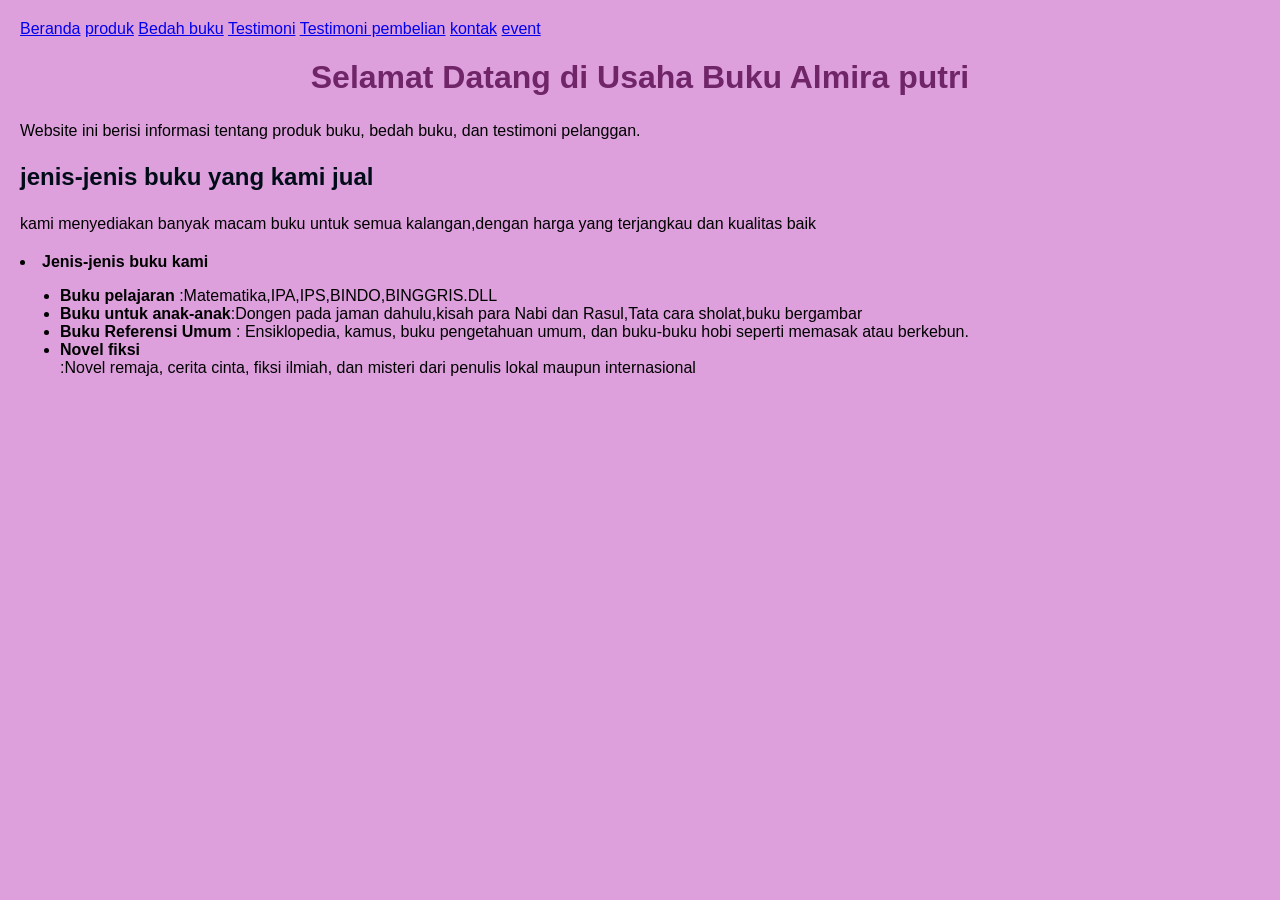
<file: index.html>
<!DOCTYPE html>
<html lang="id">
<head>
<meta charset="UTF-8">
<meta name="viewport" content="width=device-width, initial-
scale=1.0">
<title>Profil Usaha Buku</title>
<link rel="stylesheet" href="style.css" />
</head>
<body>
    <nav><a href="index.html">Beranda</a>
        <a href="produk.html">produk</a>
        <a href="bedah-buku.html">Bedah buku</a>
        <a href="testimoni.html">Testimoni</a>
        <a href="tampil-testimoni.html">Testimoni pembelian</a>
        <a href="kontak.html">kontak</a>
        <a href="event.html">event</a>

    </nav>
<h1>Selamat Datang di Usaha Buku Almira putri</h1>
<p>Website ini berisi informasi tentang produk buku, bedah
buku, dan testimoni pelanggan.</p>
<h2>jenis-jenis buku yang kami jual</h2>
<p>kami menyediakan banyak macam buku untuk semua kalangan,dengan harga yang terjangkau dan kualitas baik</p>
<li><strong>Jenis-jenis buku kami</strong></li>
<ul>
<li><strong>Buku pelajaran</strong> :Matematika,IPA,IPS,BINDO,BINGGRIS.DLL</li>
<LI><STRONG>Buku untuk anak-anak</STRONG>:Dongen pada jaman dahulu,kisah para Nabi dan Rasul,Tata cara sholat,buku bergambar</LI>
<li><strong>Buku Referensi Umum </strong>: Ensiklopedia, kamus, buku pengetahuan umum, dan buku-buku hobi seperti memasak atau berkebun.
<li><strong> Novel fiksi</strong></li>:Novel remaja, cerita cinta, fiksi ilmiah, dan misteri dari penulis lokal maupun internasional
</ul>
</body>
</html>
</file>
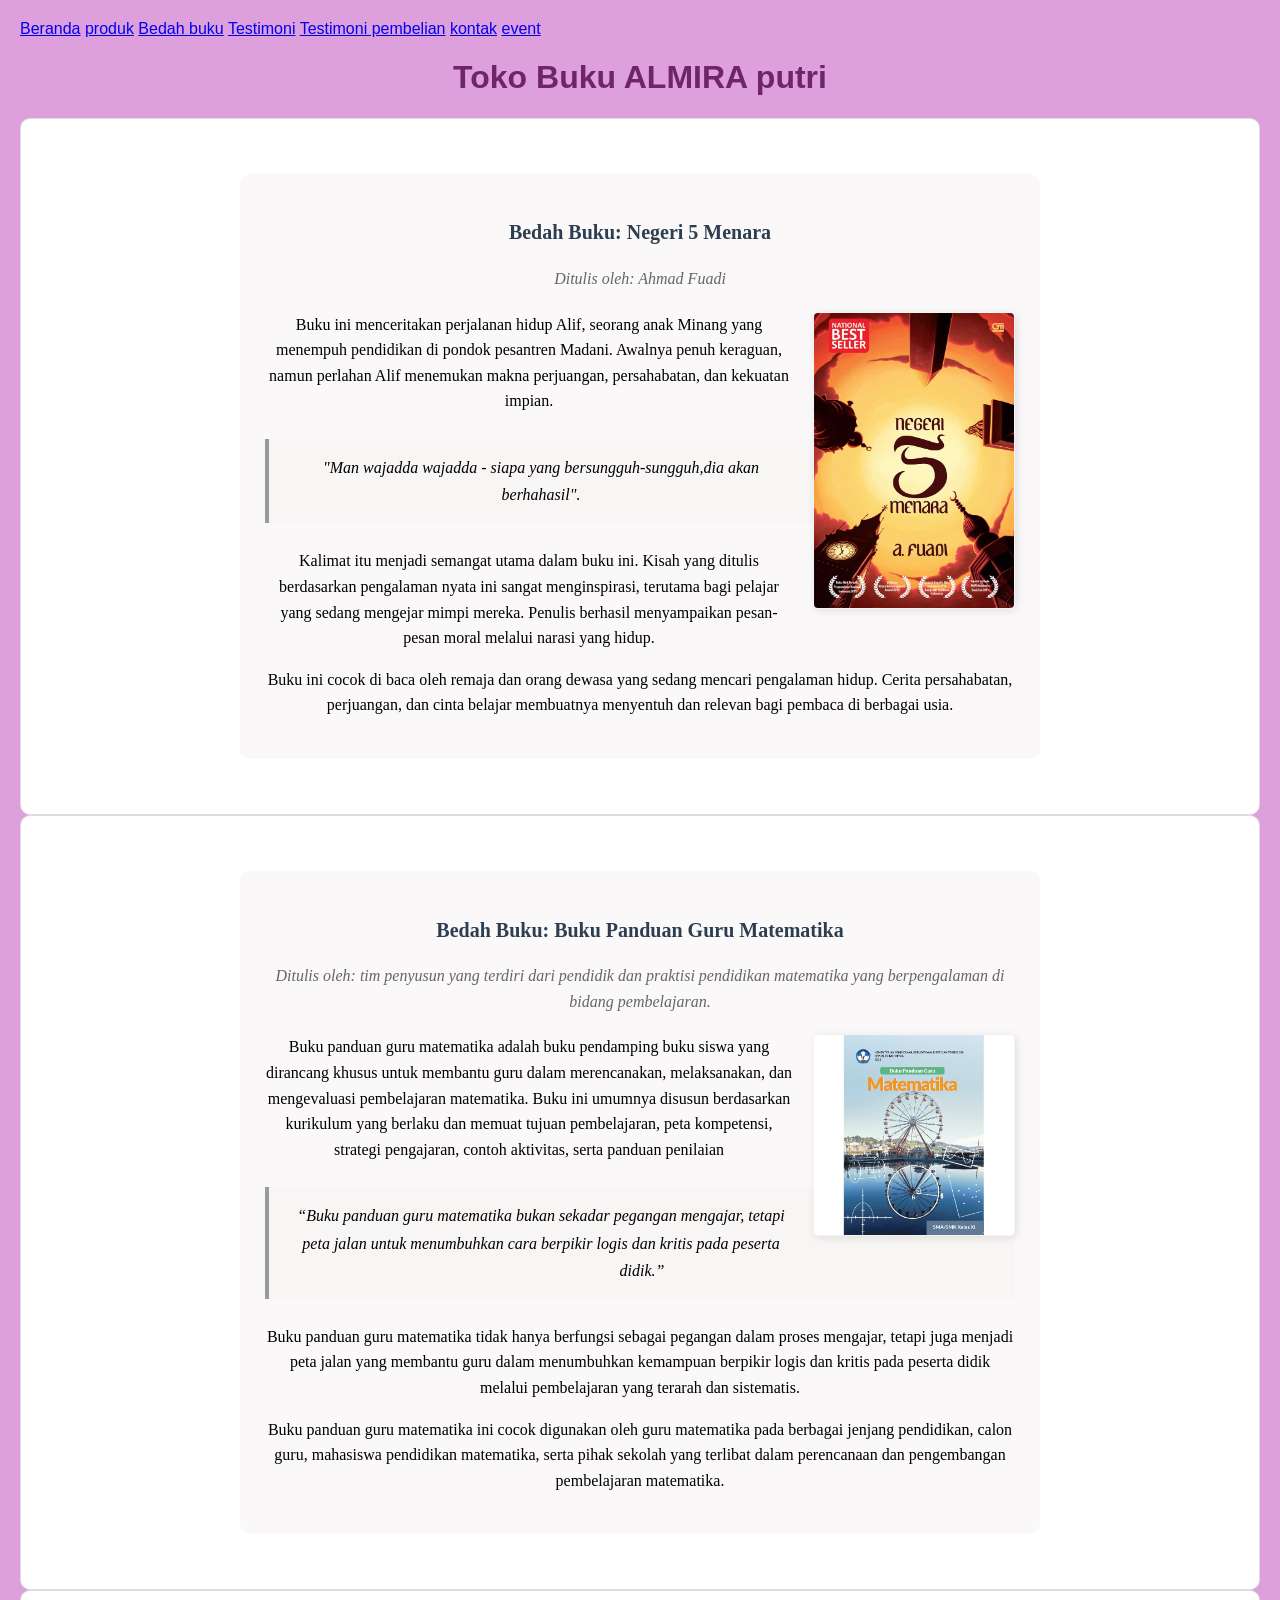
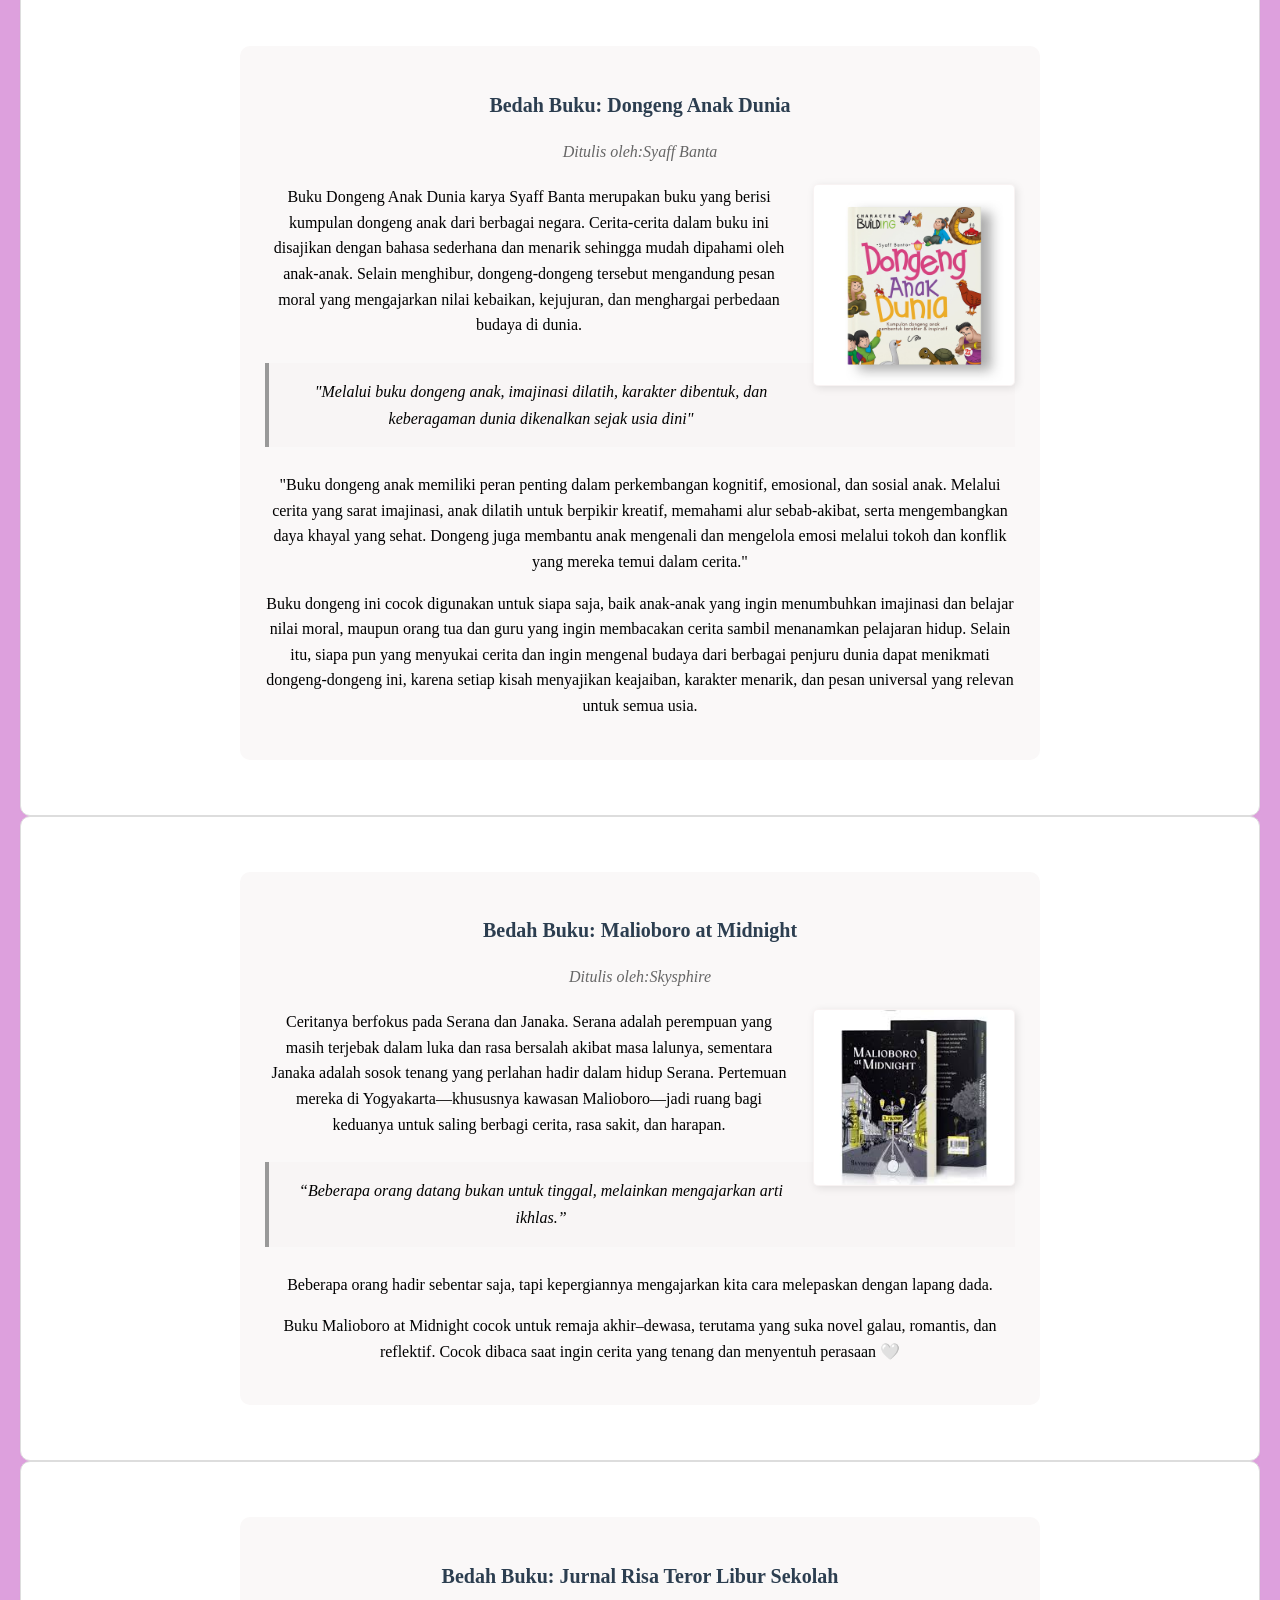
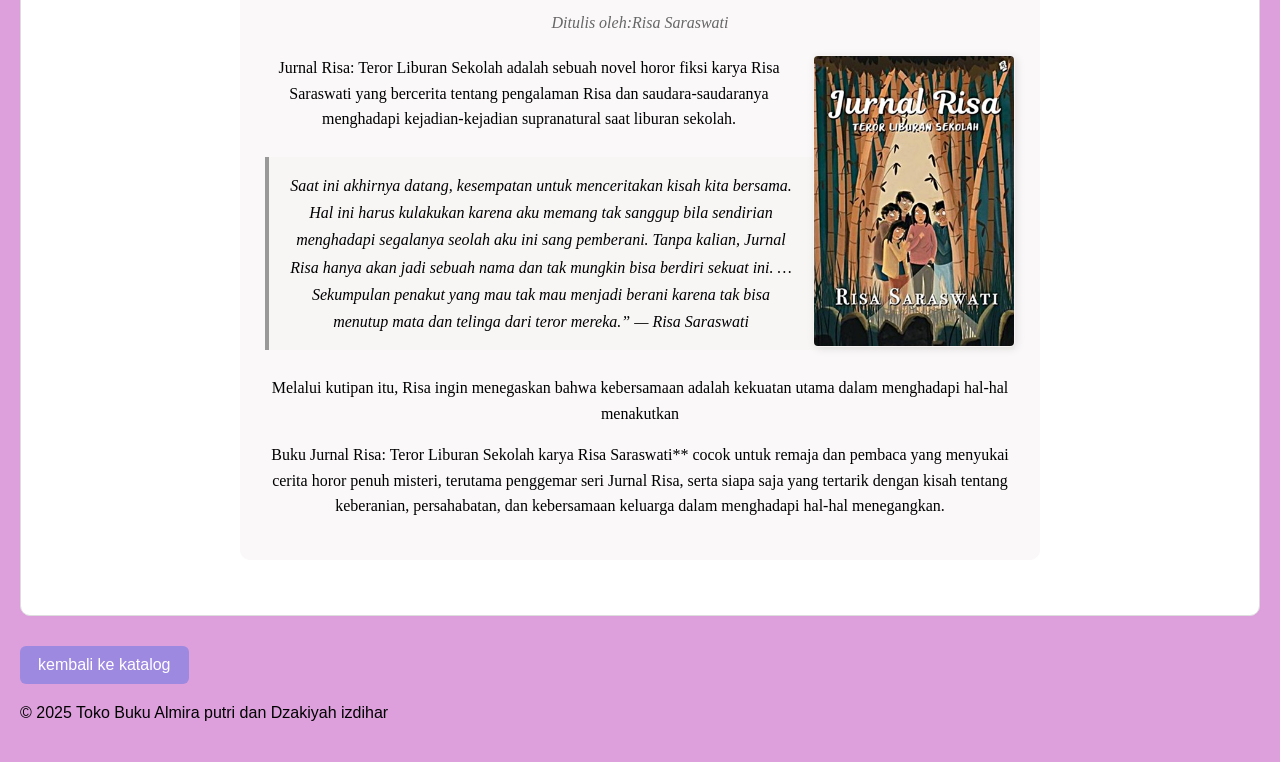
<file: bedah-buku.html>
<!DOCTYPE html>
<html lang="id">
<head>
<meta charset="UTF-8">
<meta name="viewport" content="width=device-width, initial-scale=1.0">
<title>Profil Usaha Buku</title>
<link rel="stylesheet" href="style.css" />
</head>
<body>
    <nav><a href="index.html">Beranda</a>
        <a href="produk.html">produk</a>
        <a href="bedah-buku.html">Bedah buku</a>
        <a href="testimoni.html">Testimoni</a>
        <a href="tampil-testimoni.html">Testimoni pembelian</a>
        <a href="kontak.html">kontak</a>
        <a href="event.html">event</a>
    </nav>
    <h1>Toko Buku ALMIRA putri</h1>
     <section class="daftar produk">
    <main class="artikel">
    <h2>Bedah Buku: Negeri 5 Menara</h2>
    <p class="penulis">Ditulis oleh: Ahmad Fuadi</p>
    <img src="buku 7.jpg" alt="sampul negri 5 Menara" class="sampul">
     <p>
        Buku ini menceritakan perjalanan hidup Alif, seorang anak Minang yang
         menempuh pendidikan di pondok pesantren Madani.
         Awalnya penuh keraguan, namun perlahan Alif menemukan makna perjuangan,
         persahabatan, dan kekuatan impian.
    </p>   
     <blockquote>
        "Man wajadda wajadda - siapa yang bersungguh-sungguh,dia akan berhahasil".
     </blockquote>
     <p>
         Kalimat itu menjadi semangat utama dalam buku ini. Kisah yang ditulis berdasarkan pengalaman 
         nyata ini sangat menginspirasi, terutama bagi pelajar yang sedang mengejar mimpi mereka.
         Penulis berhasil menyampaikan pesan-pesan moral melalui narasi yang hidup.
    </p>
    <p>
        Buku ini cocok di baca oleh remaja dan orang dewasa yang sedang mencari pengalaman hidup.
        Cerita persahabatan, perjuangan, dan cinta belajar membuatnya menyentuh dan relevan bagi pembaca di
        berbagai usia.
    </p>
    </main>
     </section>
     <section class="daftar produk">
    <main class="artikel">
    <h2>Bedah Buku: Buku Panduan Guru Matematika</h2>
    <p class="penulis">Ditulis oleh: tim penyusun yang terdiri dari pendidik dan praktisi pendidikan matematika yang berpengalaman di bidang pembelajaran.</p>
    <img src="buku 1.jpg" alt="Buku panduan guru matematika" class="sampul">
     <p>
        Buku panduan guru matematika adalah buku pendamping buku siswa yang dirancang khusus untuk membantu guru dalam merencanakan, melaksanakan, dan mengevaluasi pembelajaran matematika.
         Buku ini umumnya disusun berdasarkan kurikulum yang berlaku dan memuat tujuan pembelajaran, peta kompetensi, strategi pengajaran, contoh aktivitas, serta panduan penilaian
    </p>   
     <blockquote>
        “Buku panduan guru matematika bukan sekadar pegangan mengajar,
         tetapi peta jalan untuk menumbuhkan cara berpikir logis dan kritis pada peserta didik.”
     </blockquote>
     <p>
        Buku panduan guru matematika tidak hanya berfungsi sebagai pegangan dalam proses mengajar,
         tetapi juga menjadi peta jalan yang membantu guru dalam menumbuhkan kemampuan berpikir logis dan kritis pada peserta didik melalui pembelajaran yang terarah dan sistematis.
    </p>
    <p>
        Buku panduan guru matematika ini cocok digunakan oleh guru matematika pada berbagai jenjang pendidikan,
         calon guru, mahasiswa pendidikan matematika, serta pihak sekolah yang terlibat dalam perencanaan dan pengembangan pembelajaran matematika.
    </p>
    </main>
    </section>
    <section class="daftar produk">
    <main class="artikel">
    <h2>Bedah Buku: Dongeng Anak Dunia</h2>
    <p class="penulis">Ditulis oleh:Syaff Banta </p>
    <img src="buku 2.jpg" alt="Buku Dongeng Anak Dunia" class="sampul">
     <p>
      Buku Dongeng Anak Dunia karya Syaff Banta merupakan buku yang berisi kumpulan dongeng anak dari berbagai negara. Cerita-cerita dalam buku ini disajikan dengan bahasa sederhana dan menarik sehingga mudah dipahami oleh anak-anak.
      Selain menghibur, dongeng-dongeng tersebut mengandung pesan moral yang mengajarkan nilai kebaikan, kejujuran, dan menghargai perbedaan budaya di dunia.
    </p>   
     <blockquote>
        "Melalui buku dongeng anak, imajinasi dilatih, karakter dibentuk, 
        dan keberagaman dunia dikenalkan sejak usia dini"
     </blockquote>
     <p>
        "Buku dongeng anak memiliki peran penting dalam perkembangan kognitif, emosional, dan sosial anak. Melalui cerita yang sarat imajinasi, anak dilatih untuk berpikir kreatif, memahami alur sebab-akibat, serta mengembangkan daya khayal yang sehat. 
        Dongeng juga membantu anak mengenali dan mengelola emosi melalui tokoh dan konflik yang mereka temui dalam cerita."
    </p>
    <p>
        
    Buku dongeng ini cocok digunakan untuk siapa saja, baik anak-anak yang ingin menumbuhkan imajinasi dan belajar nilai moral,
     maupun orang tua dan guru yang ingin membacakan cerita sambil menanamkan pelajaran hidup. Selain itu,  
    siapa pun yang menyukai cerita dan ingin mengenal budaya dari berbagai penjuru dunia dapat menikmati dongeng-dongeng ini, karena setiap kisah menyajikan keajaiban, karakter menarik, dan pesan universal yang relevan untuk semua usia.
    </p>
    </main>
    </section>
    <section class="daftar produk">
    <main class="artikel">
    <h2>Bedah Buku: Malioboro at Midnight</h2>
    <p class="penulis">Ditulis oleh:Skysphire </p>
    <img src="buku 3.jpg" alt="Malioboro at Midnight" class="sampul">
     <p>
        Ceritanya berfokus pada Serana dan Janaka. Serana adalah perempuan yang masih terjebak dalam luka dan rasa bersalah akibat masa lalunya, sementara Janaka adalah sosok tenang yang perlahan hadir dalam hidup Serana. Pertemuan mereka di Yogyakarta—khususnya kawasan Malioboro—jadi ruang bagi keduanya untuk saling berbagi cerita, rasa sakit, dan harapan.
    </p>   
     <blockquote>
        “Beberapa orang datang bukan untuk tinggal, melainkan mengajarkan arti ikhlas.”
     </blockquote>
     <p>
         Beberapa orang hadir sebentar saja, tapi kepergiannya mengajarkan kita cara melepaskan dengan lapang dada.
    </p>
    <p>
        Buku Malioboro at Midnight cocok untuk remaja akhir–dewasa, terutama yang suka novel galau, romantis, dan reflektif. Cocok dibaca saat ingin cerita yang tenang dan menyentuh perasaan 🤍
    </p>
    </main>
     </section>
     <section class="daftar produk">
    <main class="artikel">
    <h2>Bedah Buku: Jurnal Risa Teror Libur Sekolah</h2>
    <p class="penulis">Ditulis oleh:Risa Saraswati</p>
    <img src="buku 6.jpeg" alt="Jurnal Risa teror libur sekolah" class="sampul">
     <p>
        Jurnal Risa: Teror Liburan Sekolah adalah sebuah novel horor fiksi karya Risa Saraswati yang bercerita tentang pengalaman Risa dan saudara-saudaranya menghadapi kejadian-kejadian supranatural saat liburan sekolah.
    </p>   
     <blockquote>
      Saat ini akhirnya datang, kesempatan untuk menceritakan kisah kita bersama. Hal ini harus kulakukan karena aku memang tak sanggup bila sendirian menghadapi segalanya seolah aku ini sang pemberani.
Tanpa kalian, Jurnal Risa hanya akan jadi sebuah nama dan tak mungkin bisa berdiri sekuat ini. … Sekumpulan penakut yang mau tak mau menjadi berani karena tak bisa menutup mata dan telinga dari teror mereka.” — Risa Saraswati  
     </blockquote>
     <p>
        Melalui kutipan itu, Risa ingin menegaskan bahwa kebersamaan adalah kekuatan utama dalam menghadapi hal-hal menakutkan 
    </p>
    <p>
     Buku Jurnal Risa: Teror Liburan Sekolah karya Risa Saraswati** cocok untuk remaja dan pembaca yang menyukai cerita horor penuh misteri, terutama penggemar seri Jurnal Risa, serta siapa saja yang tertarik dengan kisah tentang keberanian, persahabatan, dan kebersamaan keluarga dalam menghadapi hal-hal menegangkan.   
    </p>
    </main>
     </section>
          
    
    <a href="produk.html" class="btn-kembali">kembali ke katalog</a>

    <!-- footer section -->
    <footer>
        <p>&copy; 2025 Toko Buku Almira putri dan Dzakiyah izdihar</p>
    </footer>
</body>
</html>
</file>
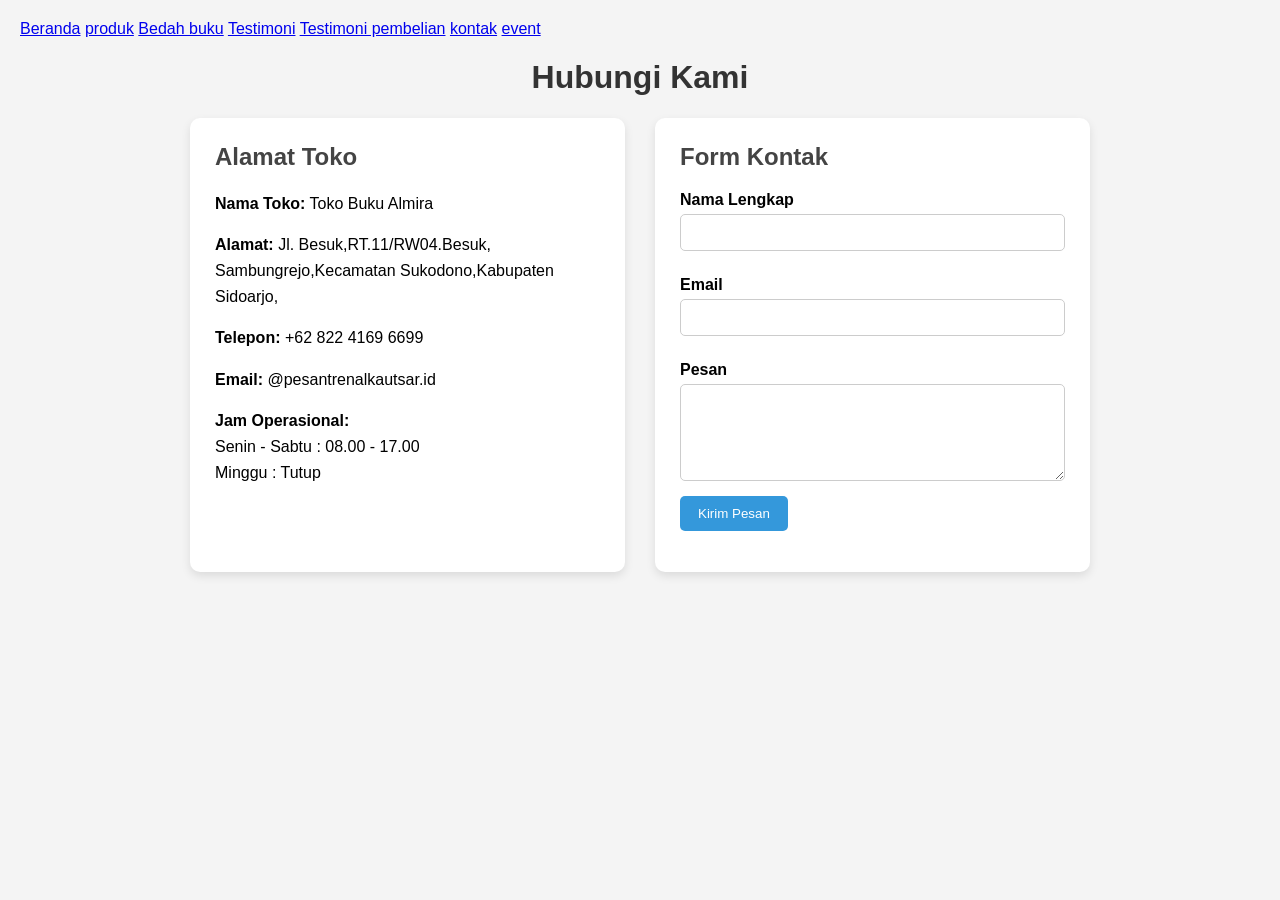
<file: kontak.html>
<nav><a href="index.html">Beranda</a>
        <a href="produk.html">produk</a>
        <a href="bedah-buku.html">Bedah buku</a>
        <a href="testimoni.html">Testimoni</a>
        <a href="tampil-testimoni.html">Testimoni pembelian</a>
        <a href="kontak.html">kontak</a>
        <a href="event.html">event</a>
    </nav>

<!DOCTYPE html>
<html lang="id">
<head>
    <meta charset="UTF-8">
    <title>Kontak Kami</title>
    <style>
        body {
            font-family: Arial, sans-serif;
            background-color: #f4f4f4;
            margin: 0;
            padding: 20px;
        }

        h1 {
            text-align: center;
            color: #333;
        }

        .container {
            max-width: 900px;
            margin: auto;
            display: grid;
            grid-template-columns: 1fr 1fr;
            gap: 30px;
        }

        .info-toko, .form-kontak {
            background-color: white;
            padding: 25px;
            border-radius: 10px;
            box-shadow: 0 4px 10px rgba(0,0,0,0.1);
        }

        .info-toko h2,
        .form-kontak h2 {
            margin-top: 0;
            color: #444;
        }

        .info-toko p {
            line-height: 1.6;
        }

        .form-kontak label {
            display: block;
            margin-top: 10px;
            font-weight: bold;
        }

        .form-kontak input,
        .form-kontak textarea {
            width: 100%;
            padding: 10px;
            margin-top: 5px;
            margin-bottom: 15px;
            border-radius: 5px;
            border: 1px solid #ccc;
        }

        .form-kontak button {
            background-color: #3498db;
            color: white;
            padding: 10px 18px;
            border: none;
            border-radius: 5px;
            cursor: pointer;
        }

        .form-kontak button:hover {
            background-color: #2980b9;
        }

        @media (max-width: 768px) {
            .container {
                grid-template-columns: 1fr;
            }
        }
    </style>
</head>
<body>

    <h1>Hubungi Kami</h1>

    <div class="container">

        <!-- Informasi Toko -->
        <div class="info-toko">
            <h2>Alamat Toko</h2>
            <p><strong>Nama Toko:</strong> Toko Buku Almira</p>
            <p><strong>Alamat:</strong> Jl. Besuk,RT.11/RW04.Besuk, Sambungrejo,Kecamatan Sukodono,Kabupaten Sidoarjo,</p>
            <p><strong>Telepon:</strong> +62 822 4169 6699</p>
            <p><strong>Email:</strong> @pesantrenalkautsar.id</p>
            <p><strong>Jam Operasional:</strong><br>
               Senin - Sabtu : 08.00 - 17.00<br>
               Minggu : Tutup
            </p>
        </div>

        <!-- Form Kontak -->
        <div class="form-kontak">
            <h2>Form Kontak</h2>

            <form action="#" method="post">

                <label for="nama">Nama Lengkap</label>
                <input type="text" id="nama" name="nama" required>

                <label for="email">Email</label>
                <input type="email" id="email" name="email" required>

                <label for="pesan">Pesan</label>
                <textarea id="pesan" name="pesan" rows="5" required></textarea>

                <button type="submit">Kirim Pesan</button>

            </form>
        </div>

    </div>

</body>

</html>
</file>
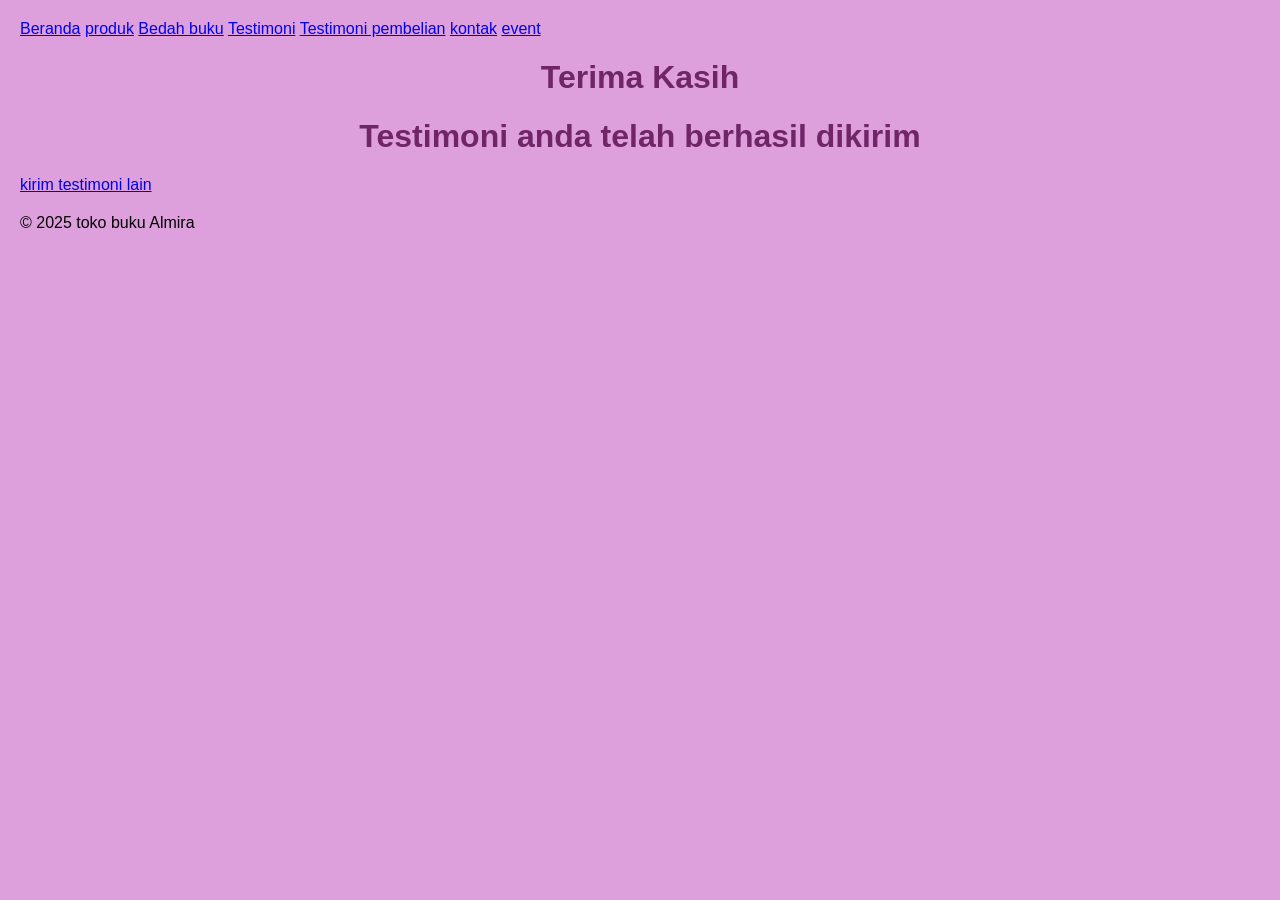
<file: proses-testimoni.html>
<html lang="id">
<head> <meta charset="UTF-8" /></head>
       <meta nam="viewport"  content="width=device-width,initial-scale=1.0" />
       <title>Produk Buku</title>
       <link rel="stylesheet" href="style.css" /> </head>
<body>
   <nav><a href="index.html">Beranda</a>
        <a href="produk.html">produk</a>
        <a href="bedah-buku.html">Bedah buku</a>
        <a href="testimoni.html">Testimoni</a>
        <a href="tampil-testimoni.html">Testimoni pembelian</a>
        <a href="kontak.html">kontak</a>
        <a href="event.html">event</a>
</nav> 

<main class = "konfirmasi">
    <h1>Terima Kasih</h1>
    <h1>Testimoni anda telah berhasil dikirim</h1>
    <h1><a href="tampilan-testimoni.html" Lihat testimoni yang sudah diinput -></a></h1>
    <section class="testimoni-terkirim"></section>
    <a href="testimoni.html">kirim testimoni lain</a>
    </main>

<footer>
    <p>&copy; 2025 toko buku Almira</p>
</footer>
</body>
</html>
</file>
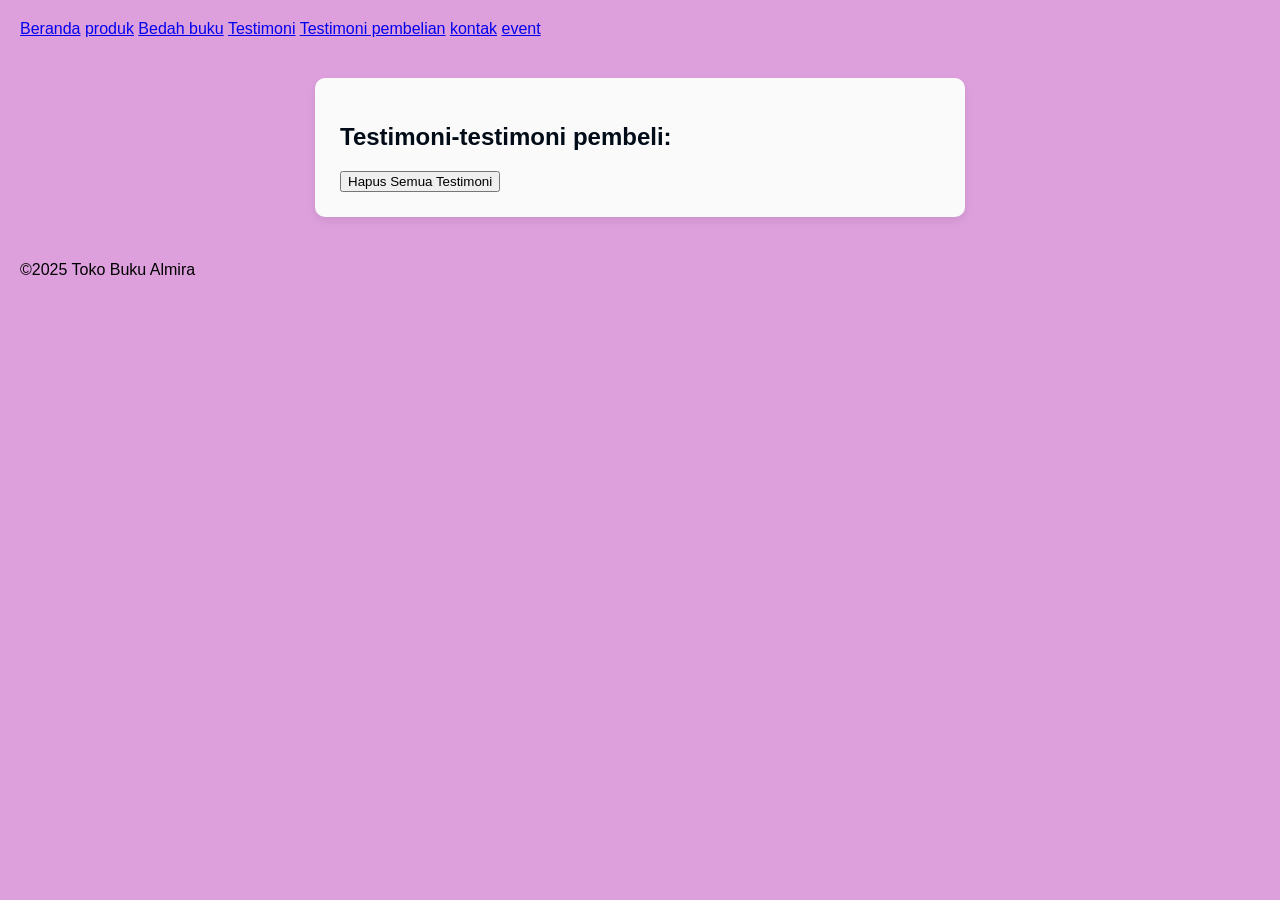
<file: tampil-testimoni.html>
<!DOCTYPE html><html lang="id">
<head> <meta charset="UTF-8" /></head>
       <meta nam="viewport"  content="width=device-width,initial-scale=1.0" />
       <title>Produk Buku</title>
       <link rel="stylesheet" href="style.css" /> </head>
<body>
   <nav><a href="index.html">Beranda</a>
        <a href="produk.html">produk</a>
        <a href="bedah-buku.html">Bedah buku</a>
        <a href="testimoni.html">Testimoni</a>
        <a href="tampil-testimoni.html">Testimoni pembelian</a>
        <a href="kontak.html">kontak</a>
        <a href="event.html">event</a>
</nav>
<main class="formulir">
  <h2>Testimoni-testimoni pembeli:</h2>
  <div id="daftarTestimoni"></div>
  <button id="hapusSemua">Hapus Semua Testimoni</button>
</div>
<section>
    <div id="daftarTestimoni"></div>
</section>
</main>
<footer>
  <p>&copy;2025 Toko Buku Almira</p>
  </footer>
<script>
    const container =
    document.getElementById('daftar terstimoni') ;
    const testimoniList =
    JSON.parse(localStorage.getItem('testimonilist')) || [];

    if (testimoniList.length === 0) {
        container.innerHTML = "<p>Belum ada testimoni.</p>";
    } else {
      testimoniList.forEach((t, i ) => {
      const el = document.createElement ('div');
      el.className = 'testimoni-box';
      el.innerHTML = `
      <p><strong>Nama:</strong> ${t.nama}</p>
      <p><strong>Asal Sekolah:</strong> ${t.asal}</p>
      <p><strong>Email:</strong> ${t.email}</p>
      <p><strong>judul buku yang di beli:</strong> ${t.judul}</p>
      <p><strong>Rating Buku:</strong> ${t.Rating}</p>
      <p><strong>Testimoni:</strong> ${t.pesan}</p>
     `;
     container.appendChild(el);
      });
    }
    document.getElementById("hapusSemua").addEventListener("click", function() {
        const konfirmasi = confirm("Apakah Anda yakin ingin menghapus semua testimoni?");
        if (konfirmasi) {
            localStorage.removeItem("testimoniList")
            location.reload();
        }
    });
    </script>
    </body>
    </html>
</file>
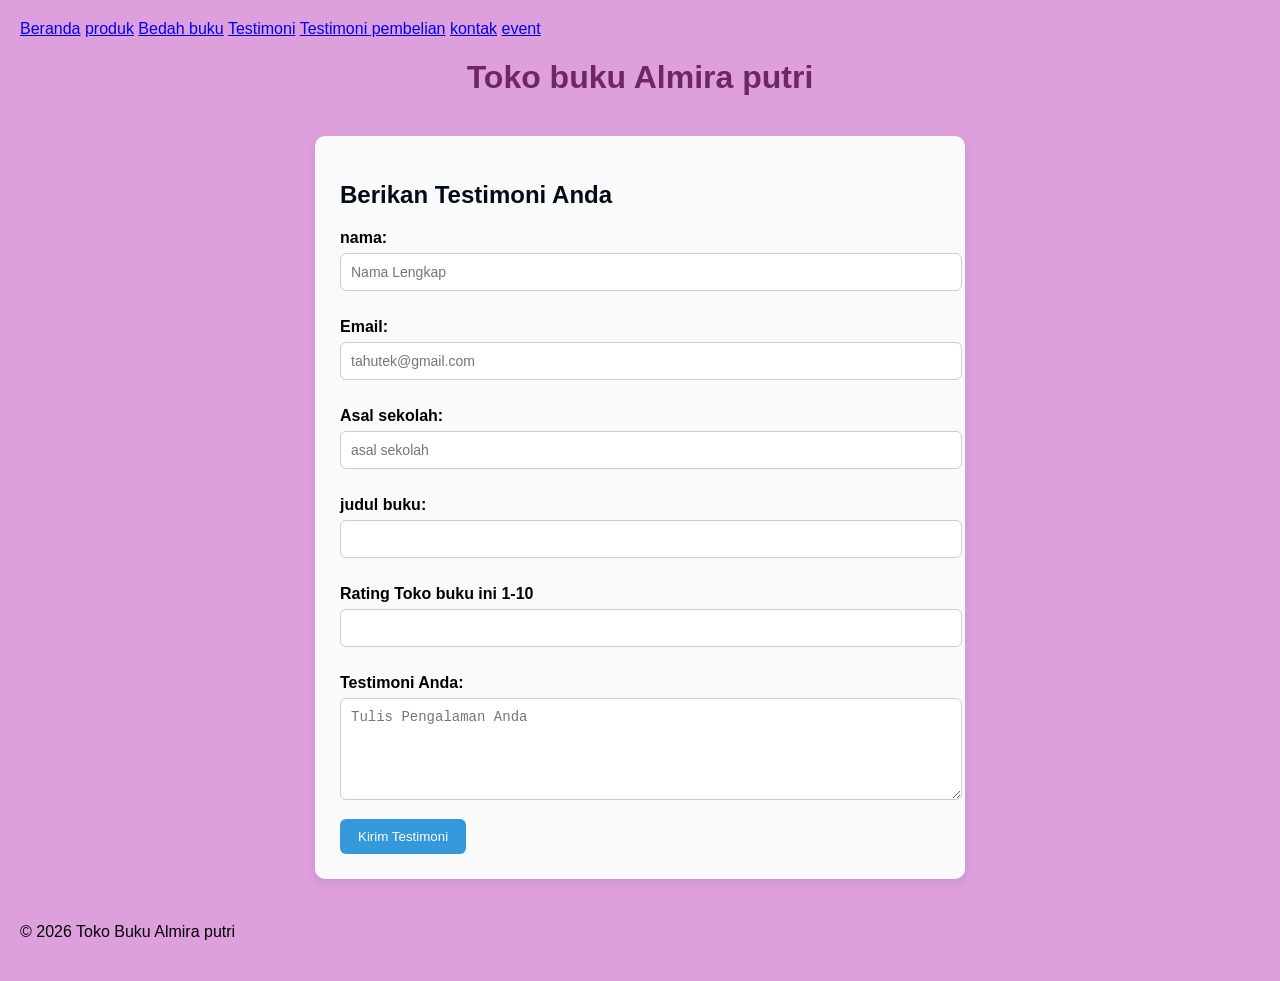
<file: testimoni.html>
<!DOCTYPE html>
<html lang="id">
<head>
<meta charset="UTF-8">
<meta name="viewport" content="width=device-width, initial-
scale=1.0">
<title>Profil Usaha Buku</title>
<link rel="stylesheet" href="style.css" />
</head>
<body>
    <nav><a href="index.html">Beranda</a>
        <a href="produk.html">produk</a>
        <a href="bedah-buku.html">Bedah buku</a>
        <a href="testimoni.html">Testimoni</a>
        <a href="tampil-testimoni.html">Testimoni pembelian</a>
        <a href="kontak.html">kontak</a>
        <a href="event.html">event</a>
    </nav>
    <h1>Toko buku Almira putri</h1>
    <main class="formulir">
     <h2> Berikan Testimoni Anda</h2>
     <form id="formTestimoni"> 
        <label for="nama">nama:</label>
        <input type="text" id="nama" name="nama" required placeholder="Nama Lengkap">

        <label for="email">Email:</label>
        <input type="email" id="email" name="email"  required placeholder="tahutek@gmail.com">

        <label for="asal">Asal sekolah:</label>
        <input type="asal" id="asal" name="asal"  required placeholder="asal sekolah">

         <label for="judul">judul buku:</label>
        <input type="text" id="judul" name="judul" >


        <label for="Rating">Rating Toko buku ini 1-10</label>
        <input type="Rating" id="Rating" name="Rating">  

        <label for="pesan">Testimoni Anda: </label>
        <textarea id ="pesan" name="pesan" requied placeholder="Tulis Pengalaman Anda" rows="5" 
        ></textarea>

        <button type="sumbit">Kirim Testimoni</button>
    
    </form>
    </main>
    <footer>
        <p>&copy; 2026 Toko Buku Almira putri</p>
        </footer>
        <script>
           document.getElementById('formTestimoni').addEventListener('submit', function(e){
             e.preventDefault();
                const nama = document.getElmentById('nama').value;
                const email = document.getElmenById('email').value;
                const asal = document.getElmentById('asal').value;
                const judul = document.getElmentById('judul').value;
                const rating = document.getElmentById('rating').value;
                const pesan = document.getElmentById('pesan').value;

            const databaru={nama, email, asal, judul,rating,pesan};
            //ambil list dari localStorage

            const testimoniList = JSON.parse(localStorage.getItem('testimoniList'))||[];
            // Tambahnkan testimoni baru baru 
            testimonilist.push(dataBaru) ;

            // Simpan kembali ke localStorage
            localStorage.setItem('testimonilist',
            JSON.stringify(testimonilist));

            // Arahkan ke halaman konfirmasi
            window.location.href = 'proses-testimoni.html';
            });
          
          </script>

        
        </body>
        </html>
</file>
<file: style.css>
body {
    background-color: plum;
    font-family: Arial, sans-serif;
    color: black;
    margin: 0;
    padding: 20px;
}

h1 {
    color: hsl(306, 50%, 29%);
    text-align: center;
    font-family: 'Franklin Gothic Medium', 'Arial Narrow', Arial, sans-serif;
}

h2 {
    color: #010c18;
}

p {
    font-size: 16px;
    line-height: 1.6;
}

/* GRID PRODUK */
.daftar-produk {
    display: grid;
    grid-template-columns: repeat(auto-fit, minmax(250px, 1fr));
    gap: 20px;
    padding: 20px 0;
}

.produk {
    background-color: #fff;
    border: 1px solid #ddd;
    padding: 15px;
    border-radius: 10px;
    text-align: center;
    box-shadow: 0 2px 6px rgba(0,0,0,0.01);
}

.produk img {
    width: 150px;
    height: auto;
    border-radius: 5px;
    margin-bottom: 10px;
}

.produk h2 {
    font-size: 20px;
    color: #2c3e50;
}

.produk h3 {
    font-size: 16px;
    color: #555;
}

.harga {
    font-weight: bold;
    color: #1e1f20;
    font-size: 16px;
}

.deskripsi {
    font-size: 14px;
    color: #555;
}

/* ARTIKEL */
.artikel {
    max-width: 750px;
    margin: 40px auto;
    padding: 25px;
    background-color: #faf8f8;
    font-family: Georgia, serif;
    line-height: 1.7;
    border-radius: 10px;
}

.artikel .penulis {
    font-style: italic;
    color: #666;
    margin-bottom: 20px;
}

.artikel .sampul {
    width: 200px;
    float: right;
    margin: 0 0 20px 20px;
    border: 1px solid #f8f3f3;
    box-shadow: 2px 2px 8px rgba(0,0,0,0.1);
}

.artikel blockquote {
    font-style: italic;
    padding: 15px 20px;
    margin: 25px 0;
    border-left: 4px solid #999;
    background-color: #f8f5f5;
}

/* BUTTON */
.btn-kembali {
    display: inline-block;
    margin-top: 30px;
    padding: 10px 18px;
    background-color: #9e89e1;
    color: white;
    text-decoration: none;
    border-radius: 6px;
}

.btn-kembali:hover {
    background-color: #5327c4;
}

/* FORM */
.formulir {
    max-width: 600px;
    margin: 40px auto;
    padding: 25px;
    background-color: #fafafa;
    border-radius: 10px;
    box-shadow: 0 4px 10px rgba(0,0,0,0.08);
}

.formulir label {
    display: block;
    margin-top: 12px;
    font-weight: bold;
}

form input,
form select,
form textarea {
    width: 100%;
    padding: 10px;
    margin-top: 6px;
    margin-bottom: 15px;
    border-radius: 6px;
    border: 1px solid #ccc;
    font-size: 14px;
}

form button {
    background-color: #3498db;
    color: white;
    padding: 10px 18px;
    border: none;
    border-radius: 6px;
    cursor: pointer;
}

form button:hover {
    background-color: #2980b9;
}
</file>
